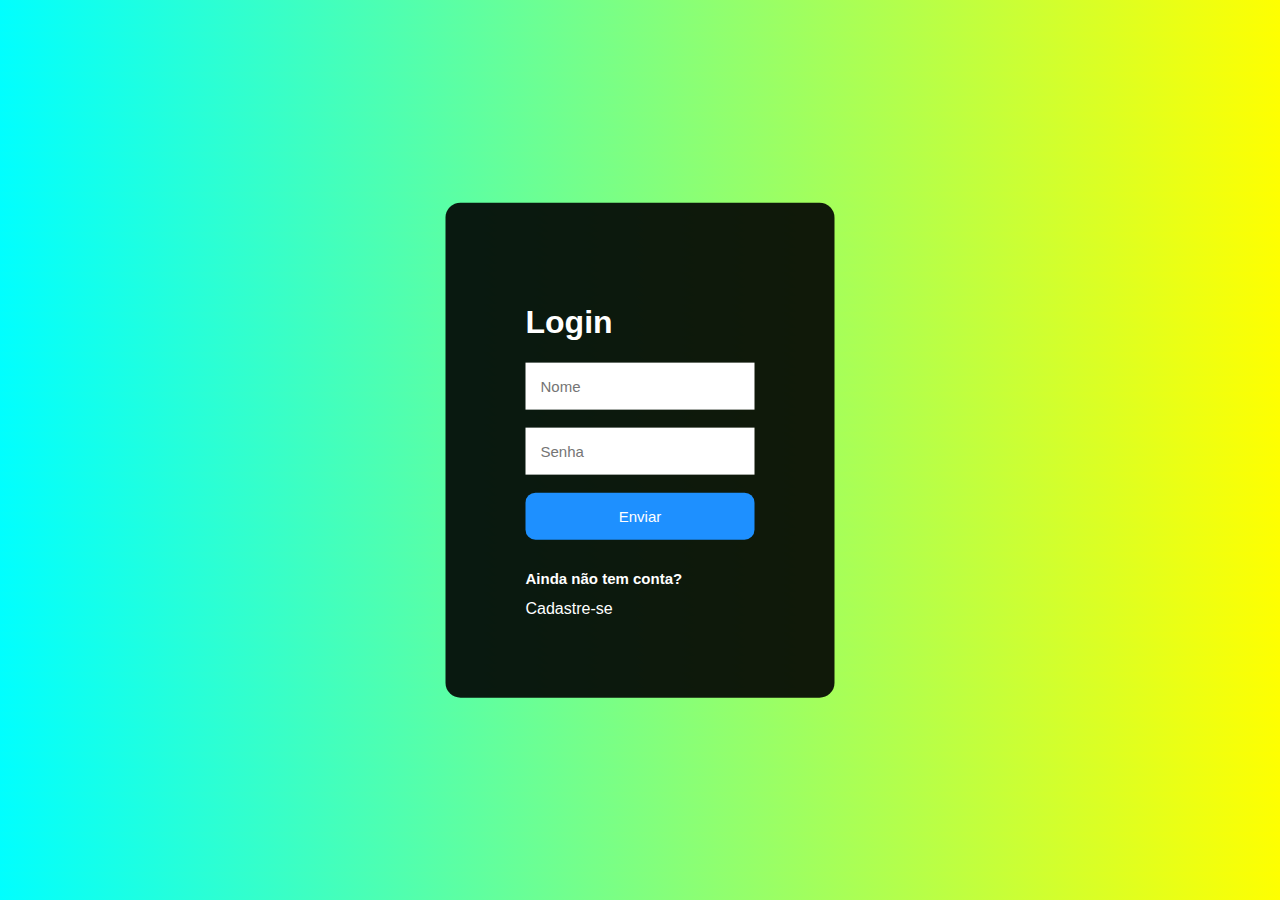
<file: Index.html>
<!DOCTYPE html>
<html lang="en">
<head>
    <meta charset="UTF-8">
    <meta http-equiv="X-UA-Compatible" content="IE=edge">
    <meta name="viewport" content="width=device-width, initial-scale=1.0">
    <title>TelaDeLogin</title>
    <!--Comando para conctar o CSS-->
    <link rel="stylesheet" href="TelaDeLogin.css">
</head>
<body>
    <div class="teladelogin">
        <h1>Login</h1><!--Texto Nivel 1-->
        <!--Comando para o úsuario digitar informações-->
        <input type="text" placeholder="Nome">
        <!--input/coletada de dados--> 
        <br><br>
        <!--"Placeholder/Conteudo que vai aparecer dentro da caixa"-->
        <!--Caracterizar uma senha-->
        <input type="password" placeholder="Senha">
        <br><br>
        <!--"BUTTON/Criar um botão"-->
        <button>Enviar</button>
        <br><br>  
        <h2>Ainda não tem conta? </h2>
        <a href="TelaDeRegistro.html">Cadastre-se</a>        
    </div>
    
</body>
</html>
</file>
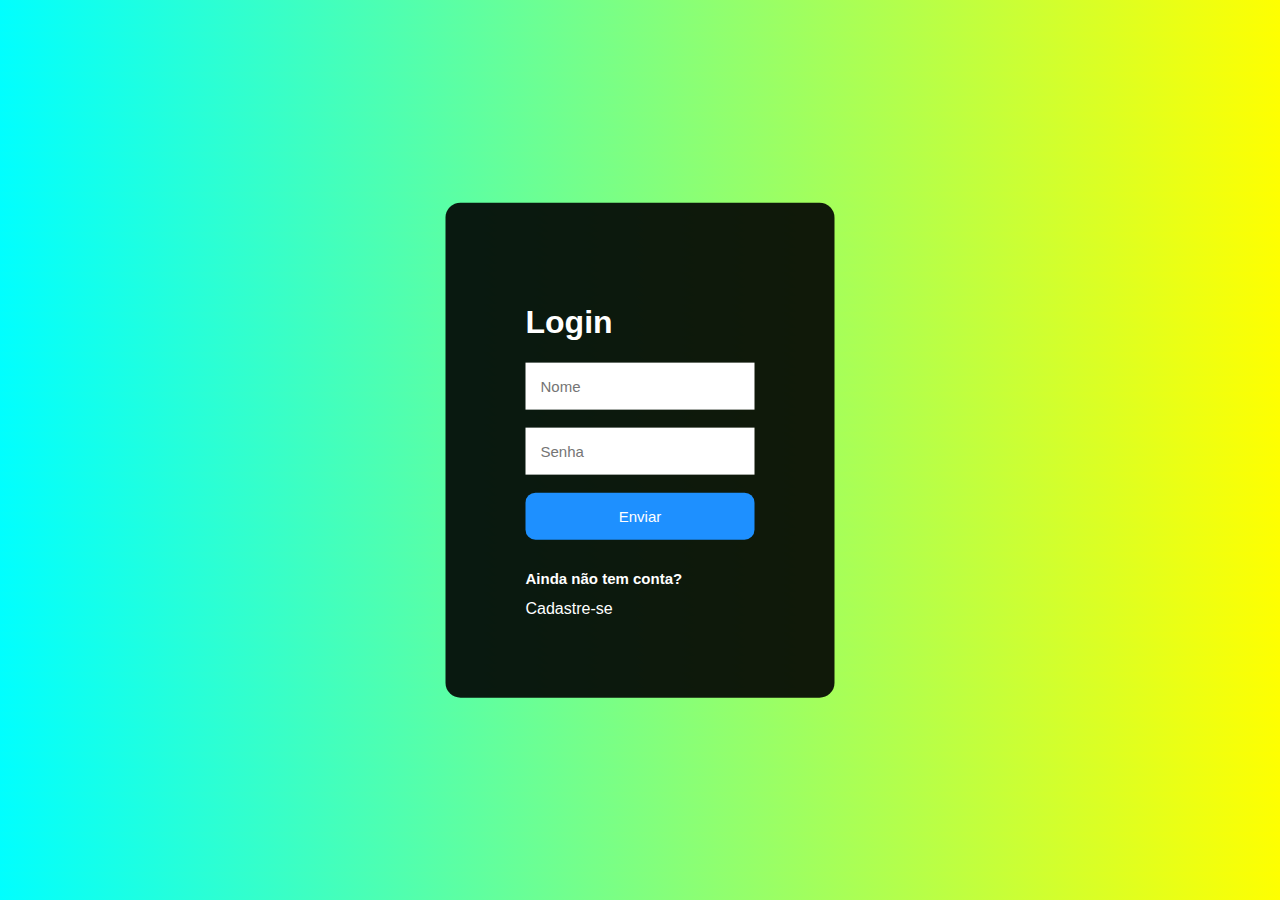
<file: index.html>
<!DOCTYPE html>
<html lang="en">
<head>
    <meta charset="UTF-8">
    <meta http-equiv="X-UA-Compatible" content="IE=edge">
    <meta name="viewport" content="width=device-width, initial-scale=1.0">
    <title>TelaDeLogin</title>
    <!--Comando para conctar o CSS-->
    <link rel="stylesheet" href="TelaDeLogin.css">
</head>
<body>
    <div class="teladelogin">
        <h1>Login</h1><!--Texto Nivel 1-->
        <!--Comando para o úsuario digitar informações-->
        <input type="text" placeholder="Nome">
        <!--input/coletada de dados--> 
        <br><br>
        <!--"Placeholder/Conteudo que vai aparecer dentro da caixa"-->
        <!--Caracterizar uma senha-->
        <input type="password" placeholder="Senha">
        <br><br>
        <!--"BUTTON/Criar um botão"-->
        <button>Enviar</button>
        <br><br>  
        <h2>Ainda não tem conta? </h2>
        <a href="TelaDeRegistro.html">Cadastre-se</a>        
    </div>
    
</body>
</html>
</file>
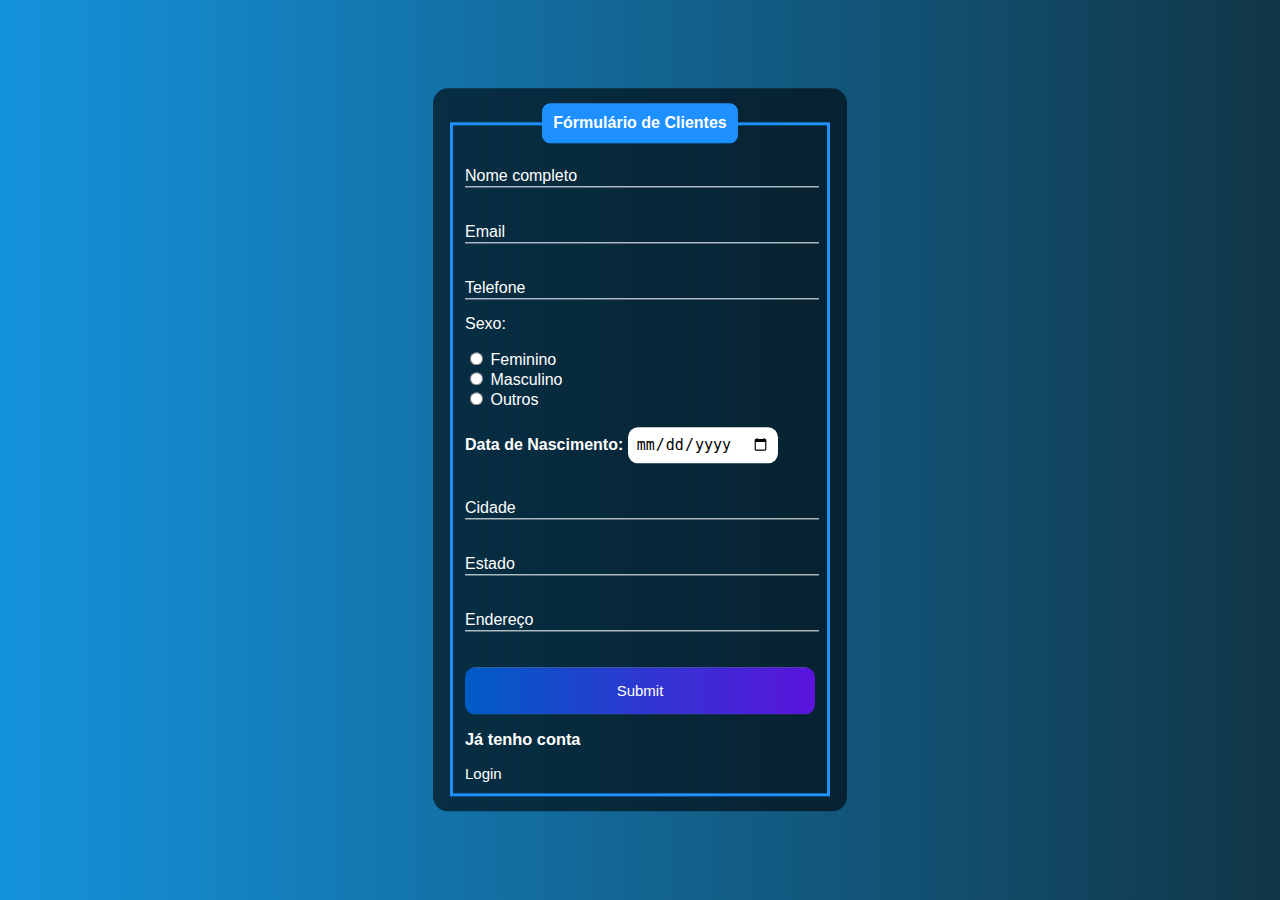
<file: TelaDeRegistro.html>
<!DOCTYPE html>
<html lang="en">
<head>
    <link rel="stylesheet" href="TelaDeRegistro.css">
    <meta charset="UTF-8">
    <meta http-equiv="X-UA-Compatible" content="IE=edge">
    <meta name="viewport" content="width=device-width, initial-scale=1.0">
    <title>Fórmulário de Clientes</title>
</head>
<body>
    <div class="box">
        <!--Define um formulário para entradas do usuário-->
        <form action="">
            <fieldset>
                <legend><b>Fórmulário de Clientes</b></legend>
                <br>
                <div class="inputBox">
                    <input type="text" name="nome" id="nome" class="inputUser" required>
                    <label for="nome" class="labelInput">Nome completo</label>
                </div>
                <br><br>
                <div class="inputBox">
                    <input type="text" name="email" id="email" class="inputUser" required>
                    <label for="email" class="labelInput">Email</label>
                </div>
                <br><br>
                <div class="inputBox">
                    <input type="tel" name="telefone" id="telefone" class="inputUser" required>
                    <label for="telefone" class="labelInput">Telefone</label>
                </div>
                
                <p>Sexo:</p>
                <input type="radio" id= "feminino" name="genero" value="feminino" required>
                <label for="feminino">Feminino</label>
                <br>
                <input type="radio" id="masculino" name="genero" value="masculino" required>
                <label for="masculino">Masculino</label>
                <br>
                <input type="radio" id="outros" name="genero" value="outros" required>
                <label for="outros">Outros</label>
                <br><br>
                    
                    <label for="data_nascimento"><b>Data de Nascimento:</b></label>
                    <input type="date" name="data_nascimento" id="data_nascimento" required>
                
                <br><br><br>
                <div class="inputBox">
                    <input type="text" name="cidade" id="cidade" class="inputUser" required>
                    <label for="cidade"class="labelInput">Cidade</label>
                </div>
                <br><br>
                <div class="inputBox">
                    <input type="text" name="estado" id="estado" class="inputUser" required>
                    <label for="estado" class="labelInput">Estado</label>
                </div>
                <br><br>
                <div class="inputBox">
                    <input type="text" name="endereco" id="endereco" class="inputUser" required>
                    <label for="endereco"class="labelInput" >Endereço</label>
                </div>
                <br><br>
                <input type="submit" name="submit" id="submit">
                <br>
                <div class="conta">
                    <h3>Já tenho conta</h3>
                </div>
                    <a href="/index.html">Login</a>
                

                
            </fieldset>
        </form>

    </div>    
    </div>

</body>
</html>
</file>
<file: TelaDeLogin.css>
body{
    font-family: Arial, Helvetica, sans-serif;
    /*Degrader no fundo*/
    background-image: linear-gradient(45deg, cyan, yellow);

}
.teladelogin{
    background-color: rgba(0, 0, 0, 0.9);
    /*Definir como o elemnto vai ser posicionado dentro da pagina */
    position:absolute;
    top: 50%;   
    /*Comando para configurar a posição*/
    left: 50%;
    transform: translate(-50%,-50%);
    /*Padding/Distaciam os elementos das bordas*/
    padding: 80px;
    /*Border-radius/Arredondar as bordas*/
    border-radius: 15px;
    color: white;
}
input{
    padding: 15px;
    /*border:nome/Remoção das bordas */
    border: none;
    /*Remoção das bordar do lado de fora dos input/coletador de dados*/
    outline: none;
    font-size: 15px;
}
button{
    background-color: dodgerblue;
    border: none;
    padding: 15px;
    width: 100%;
    border-radius: 10px;
    color: white;
    font-size: 15px;
    /*Mudar o curso*/
    cursor: pointer;
}
button:hover{
    background-color: black;
}
h2{
    font-size: 15px;
}
/*Chamando todos os links*/
a{
    /*Tirando o tracinho embaixo do nome*/
    text-decoration: none;
    color: white;
    font-family: Arial, Helvetica, sans-serif;
}

a:hover{
    color: gray;
}
</file>
<file: TelaDeRegistro.css>
body{
    font-family: Arial, Helvetica, sans-serif;
    background-image: linear-gradient(to right, rgb(20, 147, 220), rgb(17, 54, 71));
}
.box{
    color: white;
    position: absolute;
    top: 50%;
    left: 50%;
    transform: translate(-50%,-50%);
    background-color: rgba(0,0, 0, 0.6);
    padding: 15px;
    border-radius: 15px;
    width: 30%;
}
fieldset{
    border: 3px solid dodgerblue;
}
legend{
    border: 1px solid dodgerblue;
    padding: 10px;
    text-align: center;
    background-color: dodgerblue;
    border-radius: 8px;
}
.inputBox{
    position: relative;
}
.inputUser{
    background: none;
    border: none;
    border-bottom: 1px solid white;
    outline: none;
    color: white;
    font-size: 15px;
    width: 100%;
    letter-spacing: 2px;
}
.labelInput{
    position: absolute;
    top: 0px;
    left: 0px;
    pointer-events: none;
    transition: .5s;
}
.inputUser:focus ~ .labelInput,
.inputUser:valid ~ .labelInput{
    top: -20px;
    font-size: 12px;
    color: dodgerblue;
}
#data_nascimento{
    border: none;
    padding: 8px;
    border-radius: 10px;
    outline: none;
    font-size: 15px;
}
#submit{
    background-image: linear-gradient(to right, rgb(0, 92, 197), rgb(90, 20, 220));
    width: 100%;
    border: none;
    padding: 15px;
    color: white;
    font-size: 15px;
    cursor: pointer;
    border-radius: 10px;
}
#submit:hover{
    background-image: linear-gradient(to right, rgb(0, 80, 172),rgb(80,19,195));
}
.conta{
    font-family: Arial, Helvetica, sans-serif;
    font-size: 14px;
}
a{
    text-decoration: none;
    color: white;
    font-size: 15px;
    font-family: Arial, Helvetica, sans-serif;
}
a:hover{
    color: gray;
}
</file>
